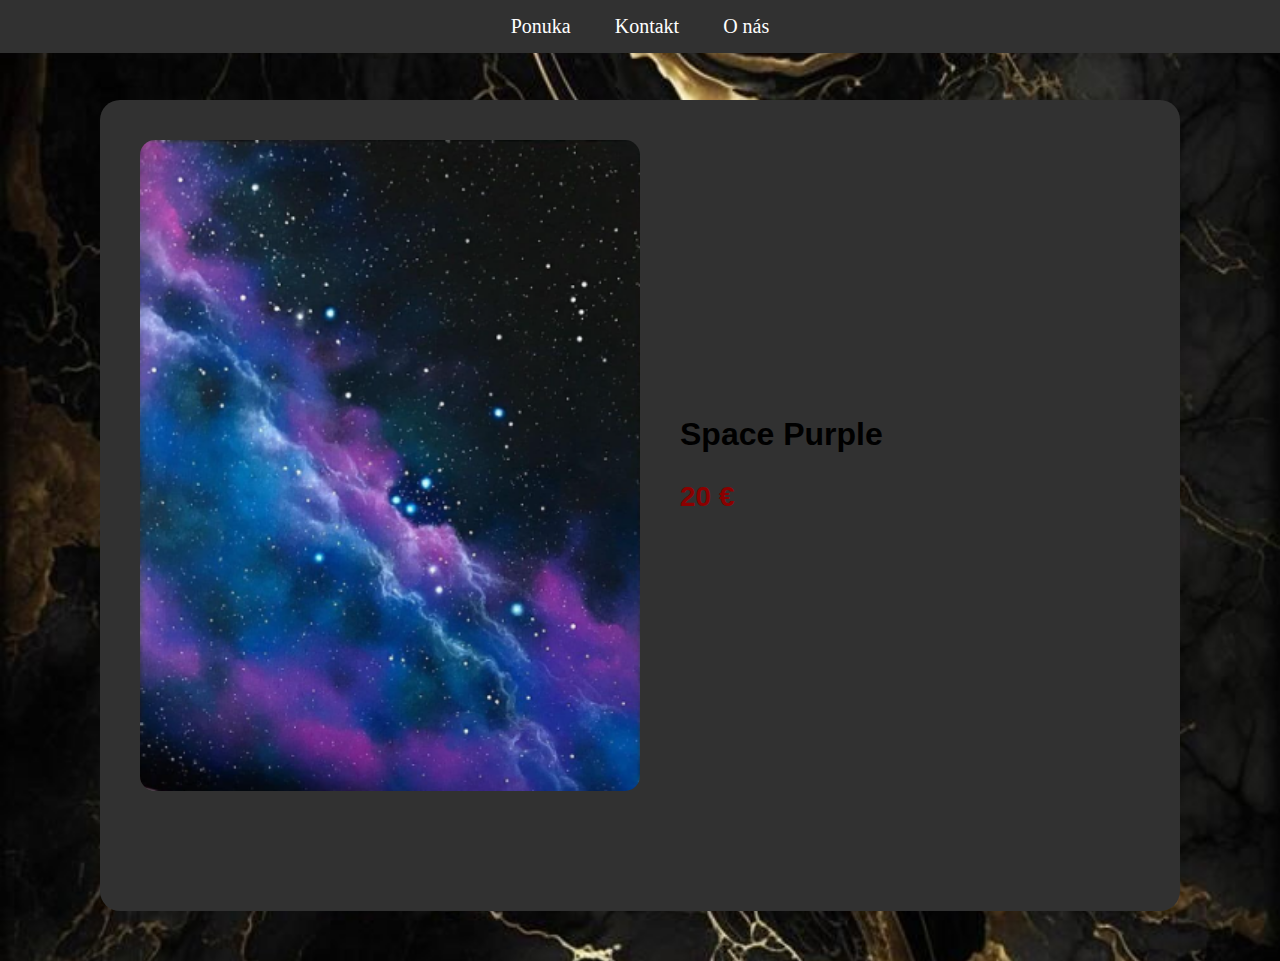
<file: Main/4.html>
<!DOCTYPE html>
<html lang="sk">
<head>
  <meta charset="UTF-8">
  <meta name="viewport" content="width=device-width, initial-scale=1.0">
  <title>Abstraktný obraz</title>
  <link rel="stylesheet" href="4.css">
  <style>
    /* Layout pre detail produktu */
    .product-detail {
      display: flex;
      align-items: center;
      gap: 40px;
    }

    .product-detail img {
      width: 50%;
      border-radius: 15px;
    }

    .product-info {
      flex: 1;
    }

    .product-info h2 {
      font-size: 32px;
      margin-bottom: 20px;
    }

    .product-info .price {
      font-size: 28px;
      color: darkred;
      font-weight: bold;
    }
  </style>
</head>
<body>

<!-- Hlavička -->
  <header><a href="index.html">Ponuka</a> 
    <a href="index.html#kontakt">Kontakt</a>
    <a href="index.html#onas">O nás</a>
    
    
  </header>

  <!-- Obsah -->
  <div class="container">
    <section class="product-detail">
      <img src="prpl.PNG" alt="Abstraktný obraz">
      <div class="product-info">
        <h2>Space Purple</h2>
        <p class="price">20 €</p>
      </div>
    </section>
  </div>

</body>
</html>
</file>
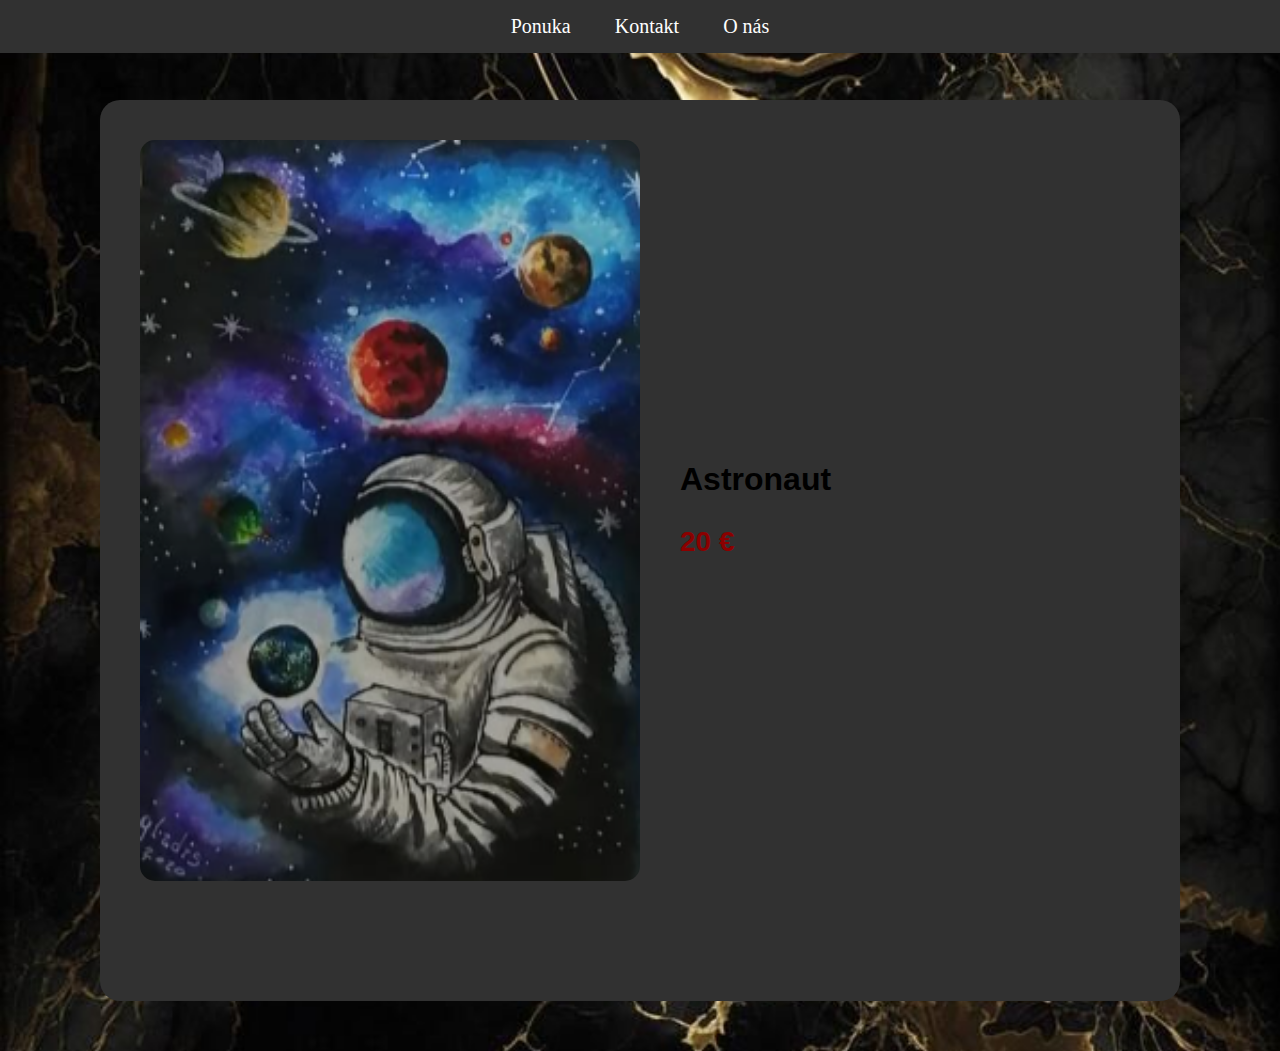
<file: Main/5.html>
<!DOCTYPE html>
<html lang="sk">
<head>
  <meta charset="UTF-8">
  <meta name="viewport" content="width=device-width, initial-scale=1.0">
  <title>Abstraktný obraz</title>
  <link rel="stylesheet" href="5.css">
  <style>
    /* Layout pre detail produktu */
    .product-detail {
      display: flex;
      align-items: center;
      gap: 40px;
    }

    .product-detail img {
      width: 50%;
      border-radius: 15px;
    }

    .product-info {
      flex: 1;
    }

    .product-info h2 {
      font-size: 32px;
      margin-bottom: 20px;
    }

    .product-info .price {
      font-size: 28px;
      color: darkred;
      font-weight: bold;
    }
  </style>
</head>
<body>

<!-- Hlavička -->
  <header><a href="index.html">Ponuka</a> 
    <a href="index.html#kontakt">Kontakt</a>
    <a href="index.html#onas">O nás</a>
    
  </header>

  <!-- Obsah -->
  <div class="container">
    <section class="product-detail">
      <img src="Ast.PNG" alt="Abstraktný obraz">
      <div class="product-info">
        <h2>Astronaut</h2>
        <p class="price">20 €</p>
      </div>
    </section>
  </div>

</body>
</html>
</file>
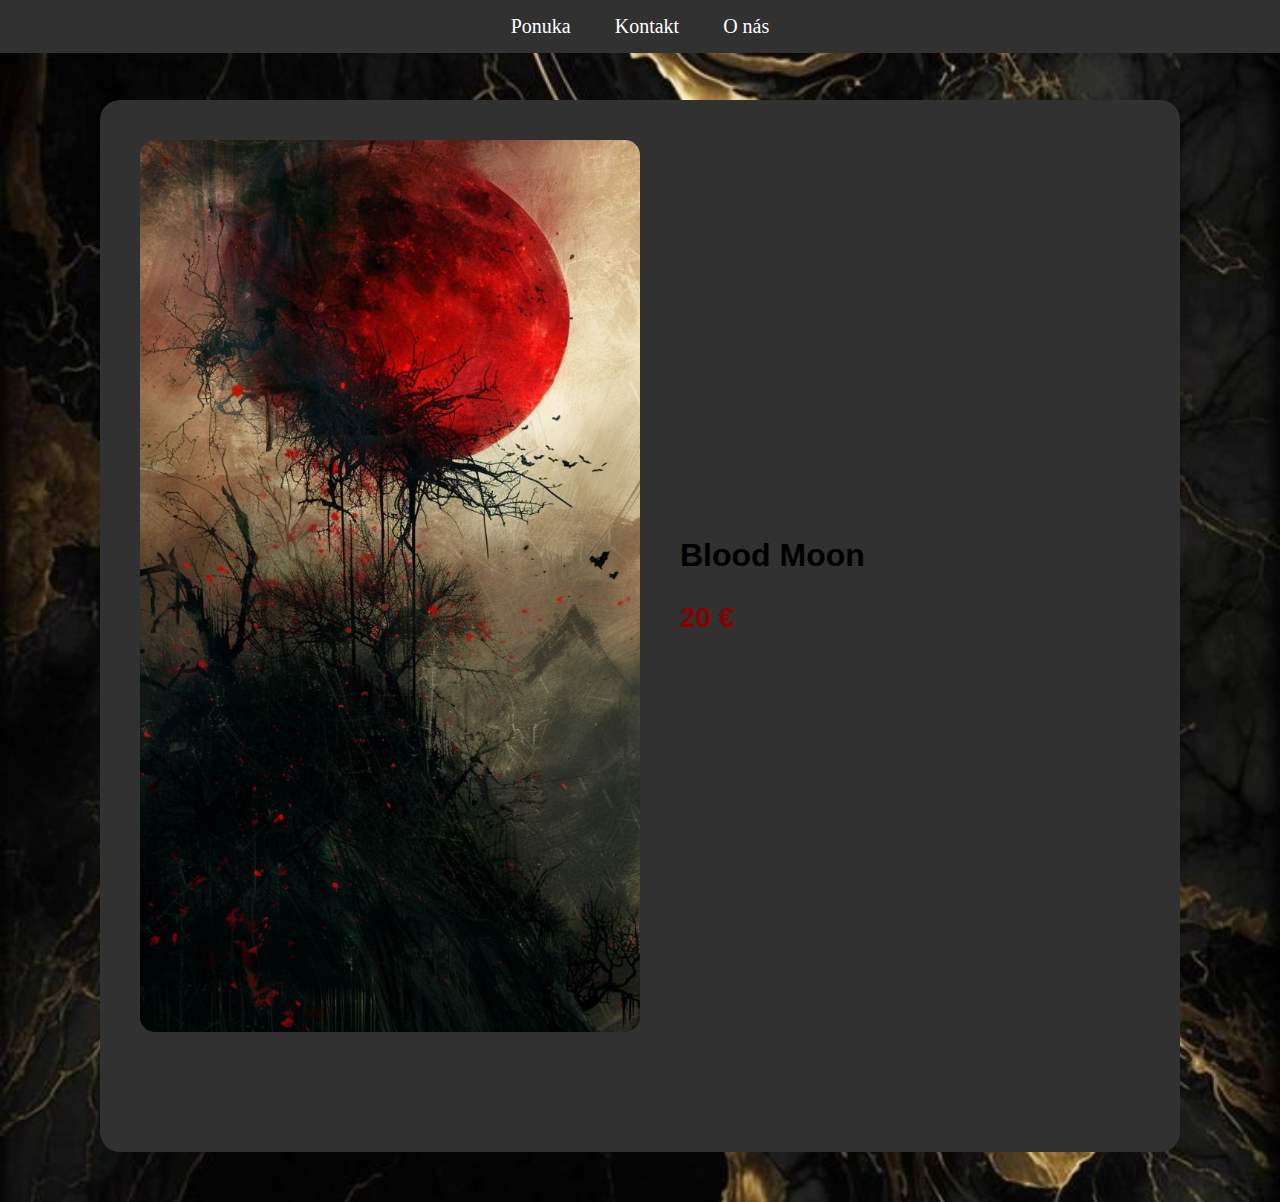
<file: Main/6.html>
<!DOCTYPE html>
<html lang="sk">
<head>
  <meta charset="UTF-8">
  <meta name="viewport" content="width=device-width, initial-scale=1.0">
  <title>Abstraktný obraz</title>
  <link rel="stylesheet" href="6.css">
  <style>
    /* Layout pre detail produktu */
    .product-detail {
      display: flex;
      align-items: center;
      gap: 40px;
    }

    .product-detail img {
      width: 50%;
      border-radius: 15px;
    }

    .product-info {
      flex: 1;
    }

    .product-info h2 {
      font-size: 32px;
      margin-bottom: 20px;
    }

    .product-info .price {
      font-size: 28px;
      color: darkred;
      font-weight: bold;
    }
  </style>
</head>
<body>

<!-- Hlavička -->
  <header><a href="index.html">Ponuka</a> 
    <a href="index.html#kontakt">Kontakt</a>
    <a href="index.html#onas">O nás</a>
    
    
  </header>

  <!-- Obsah -->
  <div class="container">
    <section class="product-detail">
      <img src="m.jpg" alt="Abstraktný obraz">
      <div class="product-info">
        <h2>Blood Moon</h2>
        <p class="price">20 €</p>
      </div>
    </section>
  </div>

</body>
</html>
</file>
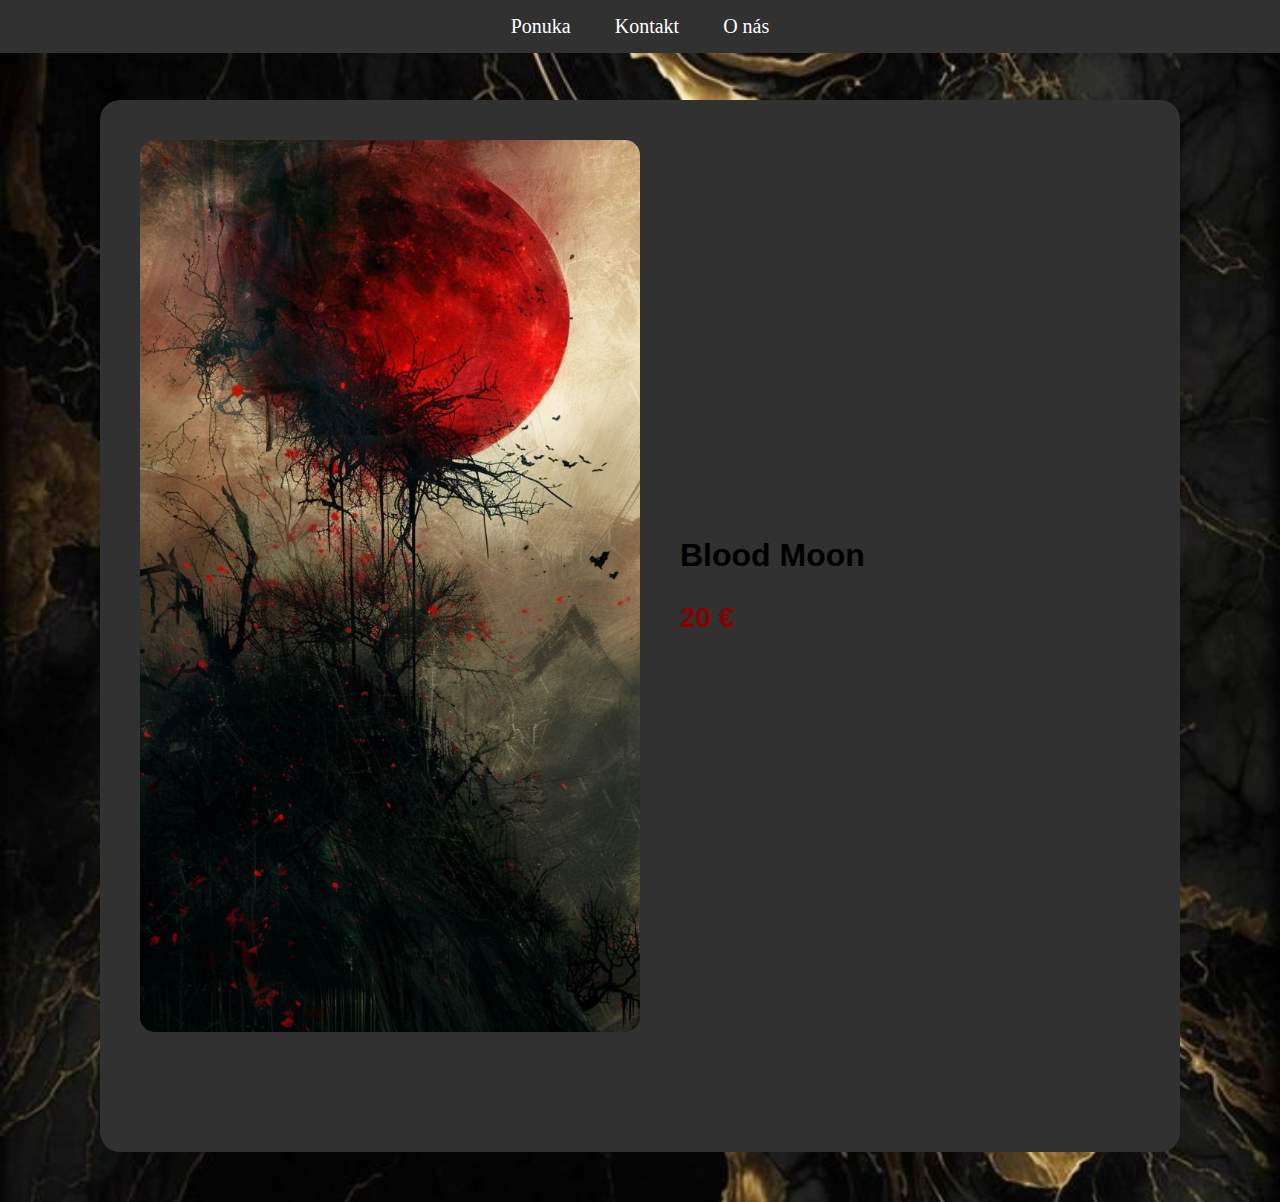
<file: Main/7.html>
<!DOCTYPE html>
<html lang="sk">
<head>
  <meta charset="UTF-8">
  <meta name="viewport" content="width=device-width, initial-scale=1.0">
  <title>Abstraktný obraz</title>
  <link rel="stylesheet" href="7.css">
  <style>
    /* Layout pre detail produktu */
    .product-detail {
      display: flex;
      align-items: center;
      gap: 40px;
    }

    .product-detail img {
      width: 50%;
      border-radius: 15px;
    }

    .product-info {
      flex: 1;
    }

    .product-info h2 {
      font-size: 32px;
      margin-bottom: 20px;
    }

    .product-info .price {
      font-size: 28px;
      color: darkred;
      font-weight: bold;
    }
  </style>
</head>
<body>

  <!-- Hlavička -->
  <header><a href="index.html">Ponuka</a> 
    <a href="index.html#kontakt">Kontakt</a>
    <a href="index.html#onas">O nás</a>
    
    
  </header>

  <!-- Obsah -->
  <div class="container">
    <section class="product-detail">
      <img src="m.jpg" alt="Abstraktný obraz">
      <div class="product-info">
        <h2>Blood Moon</h2>
        <p class="price">20 €</p>
      </div>
    </section>
  </div>

</body>
</html>
</file>
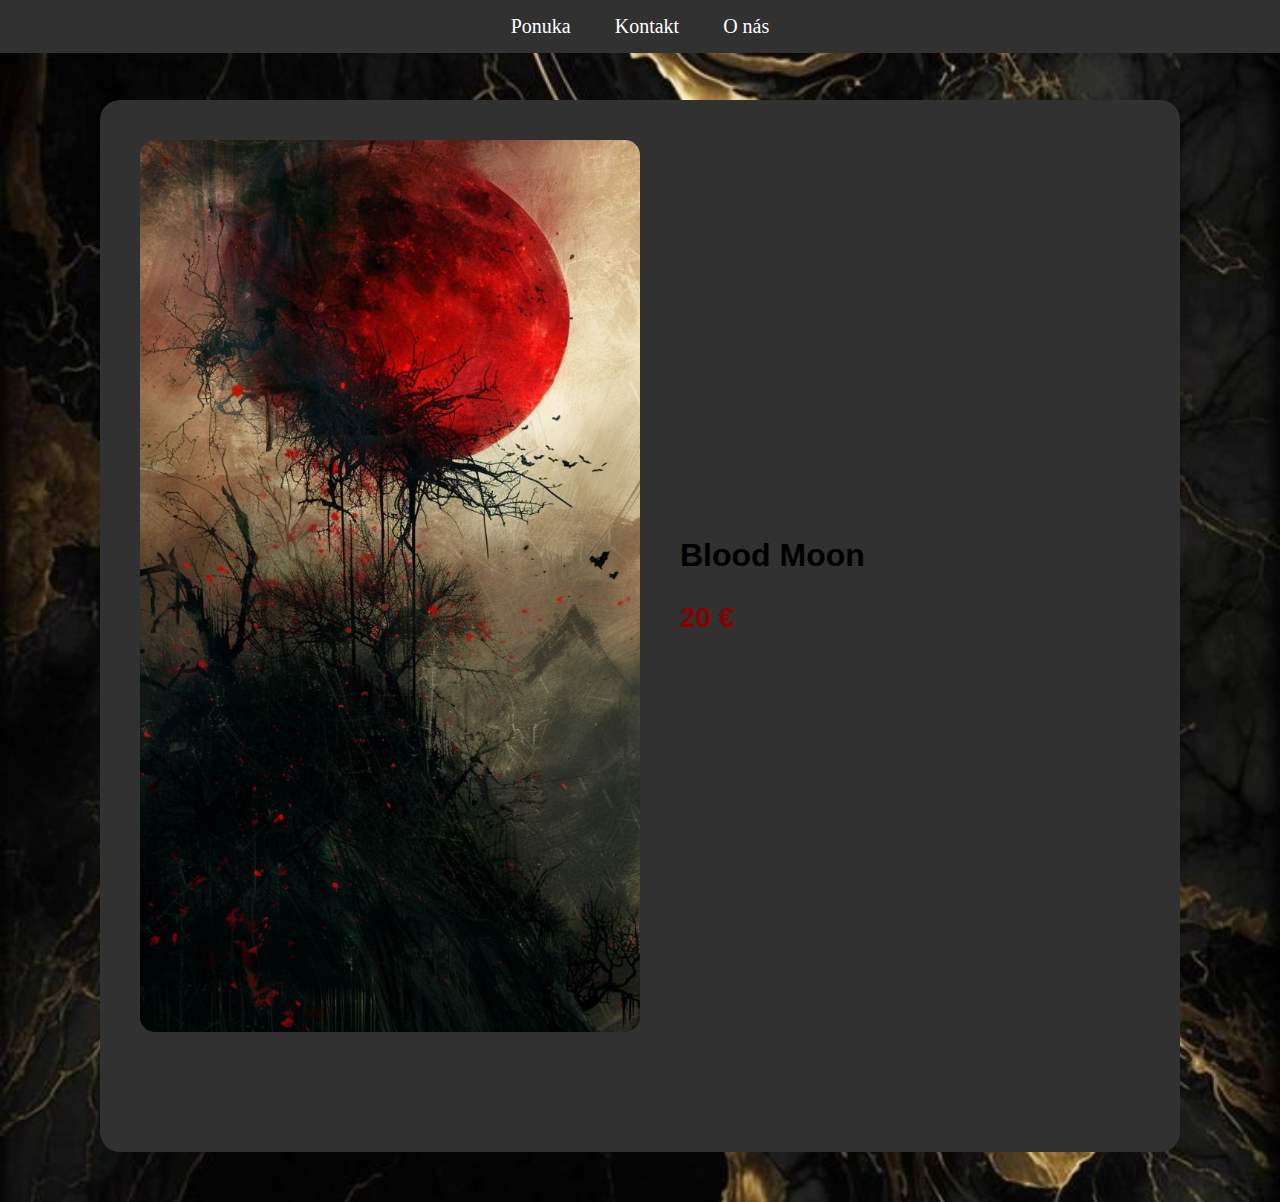
<file: Main/8.html>
<!DOCTYPE html>
<html lang="sk">
<head>
  <meta charset="UTF-8">
  <meta name="viewport" content="width=device-width, initial-scale=1.0">
  <title>Abstraktný obraz</title>
  <link rel="stylesheet" href="8.css">
  <style>
    /* Layout pre detail produktu */
    .product-detail {
      display: flex;
      align-items: center;
      gap: 40px;
    }

    .product-detail img {
      width: 50%;
      border-radius: 15px;
    }

    .product-info {
      flex: 1;
    }

    .product-info h2 {
      font-size: 32px;
      margin-bottom: 20px;
    }

    .product-info .price {
      font-size: 28px;
      color: darkred;
      font-weight: bold;
    }
  </style>
</head>
<body>

  <!-- Hlavička -->
  <header><a href="index.html">Ponuka</a> 
    <a href="index.html#kontakt">Kontakt</a>
    <a href="index.html#onas">O nás</a>
    
  </header>

  <!-- Obsah -->
  <div class="container">
    <section class="product-detail">
      <img src="m.jpg" alt="Abstraktný obraz">
      <div class="product-info">
        <h2>Blood Moon</h2>
        <p class="price">20 €</p>
      </div>
    </section>
  </div>

</body>
</html>
</file>
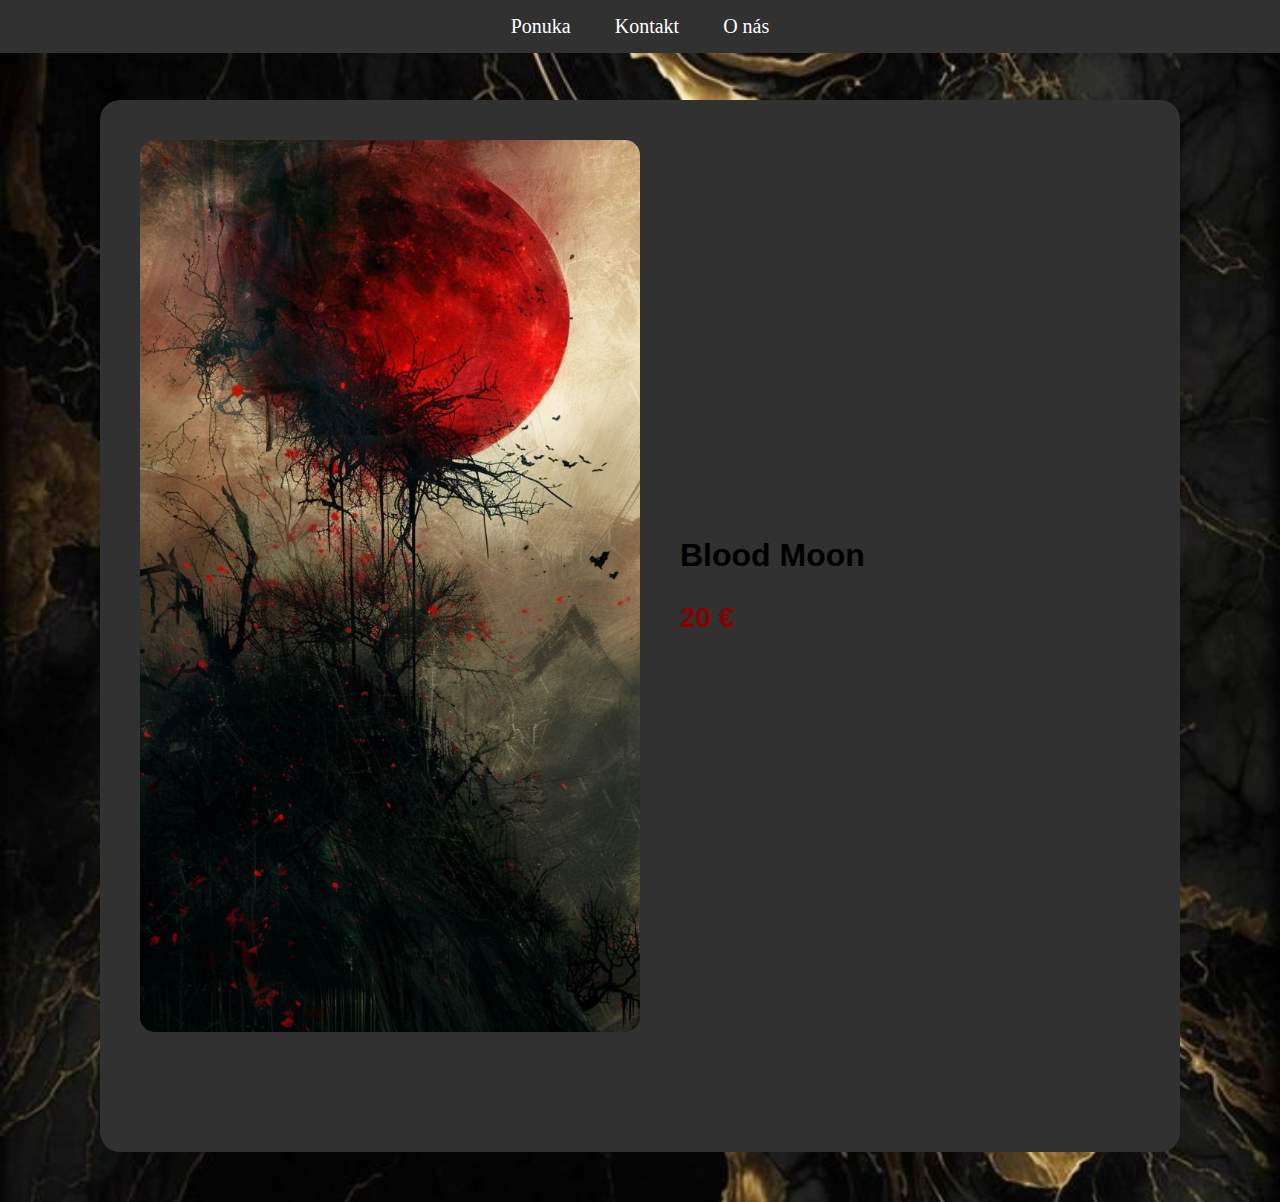
<file: Main/9.html>
<!DOCTYPE html>
<html lang="sk">
<head>
  <meta charset="UTF-8">
  <meta name="viewport" content="width=device-width, initial-scale=1.0">
  <title>Abstraktný obraz</title>
  <link rel="stylesheet" href="9.css">
  <style>
    /* Layout pre detail produktu */
    .product-detail {
      display: flex;
      align-items: center;
      gap: 40px;
    }

    .product-detail img {
      width: 50%;
      border-radius: 15px;
    }

    .product-info {
      flex: 1;
    }

    .product-info h2 {
      font-size: 32px;
      margin-bottom: 20px;
    }

    .product-info .price {
      font-size: 28px;
      color: darkred;
      font-weight: bold;
    }
  </style>
</head>
<body>

<!-- Hlavička -->
  <header><a href="index.html">Ponuka</a> 
    <a href="index.html#kontakt">Kontakt</a>
    <a href="index.html#onas">O nás</a>
    
    
  </header>

  <!-- Obsah -->
  <div class="container">
    <section class="product-detail">
      <img src="m.jpg" alt="Abstraktný obraz">
      <div class="product-info">
        <h2>Blood Moon</h2>
        <p class="price">20 €</p>
      </div>
    </section>
  </div>

</body>
</html>
</file>
<file: Main/4.css>
/* Smooth scroll */
html {
  scroll-behavior: smooth;
}

body {
  margin: 0;
  font-family: Arial, sans-serif;
  background: url("pzd.jpg") no-repeat center center fixed;
  background-size: cover; /* aby obrázok pokryl celú plochu */
}


/* Hlavička */
header {
  background-color: rgb(49, 49, 49);
  color: white;
  padding: 15px 0;
  text-align: center;
  position: fixed;
  top: 0;
  width: 100%;
  z-index: 1000;
  font-family: 'Playfair Display', serif; /* fancy font */
}

header a {
  color: white;
  text-decoration: none;
  margin: 0 20px;
  font-size: 20px;
}

header a:hover {
  text-decoration: underline;
}

/* Centrálne pole */
.container {
  max-width: 1000px;
  margin: 100px auto 50px;
  background: rgb(49, 49, 49);
  border-radius: 20px;
  padding: 40px;
  min-height: 80vh;
  transition: transform 0.3s ease, box-shadow 0.3s ease;
}

.container:hover {
  transform: scale(1.02);
  box-shadow: 0 10px 25px rgba(0, 0, 0, 0.2);
}

/* Sekcie */
section {
  margin-bottom: 80px;
}

h1 {
  text-align: center;
}

/* Ponuka - mriežka produktov */
.products {
  display: grid;
  grid-template-columns: repeat(3, 1fr);
  gap: 20px;
  margin-bottom: 30px;
}

.product {
  background: #f2f2f2;
  border-radius: 15px;
  padding: 15px;
  text-align: center;
  transition: transform 0.3s ease, box-shadow 0.3s ease;
}

.product img {
  width: 100%;
  border-radius: 10px;
}

.product p {
  margin: 10px 0;
}

.product .price {
  font-weight: bold;
  color: darkred;
  
}

/* Hover efekt na produkty */
.product:hover {
  transform: scale(1.05);
  box-shadow: inset;
}
</file>
<file: Main/5.css>
/* Smooth scroll */
html {
  scroll-behavior: smooth;
}

body {
  margin: 0;
  font-family: Arial, sans-serif;
  background: url("pzd.jpg") no-repeat center center fixed;
  background-size: cover; /* aby obrázok pokryl celú plochu */
}


/* Hlavička */
header {
  background-color: rgb(49, 49, 49);
  color: white;
  padding: 15px 0;
  text-align: center;
  position: fixed;
  top: 0;
  width: 100%;
  z-index: 1000;
  font-family: 'Playfair Display', serif; /* fancy font */
}

header a {
  color: white;
  text-decoration: none;
  margin: 0 20px;
  font-size: 20px;
}

header a:hover {
  text-decoration: underline;
}

/* Centrálne pole */
.container {
  max-width: 1000px;
  margin: 100px auto 50px;
  background: rgb(49, 49, 49);
  border-radius: 20px;
  padding: 40px;
  min-height: 80vh;
  transition: transform 0.3s ease, box-shadow 0.3s ease;
}

.container:hover {
  transform: scale(1.02);
  box-shadow: 0 10px 25px rgba(0, 0, 0, 0.2);
}

/* Sekcie */
section {
  margin-bottom: 80px;
}

h1 {
  text-align: center;
}

/* Ponuka - mriežka produktov */
.products {
  display: grid;
  grid-template-columns: repeat(3, 1fr);
  gap: 20px;
  margin-bottom: 30px;
}

.product {
  background: #f2f2f2;
  border-radius: 15px;
  padding: 15px;
  text-align: center;
  transition: transform 0.3s ease, box-shadow 0.3s ease;
}

.product img {
  width: 100%;
  border-radius: 10px;
}

.product p {
  margin: 10px 0;
}

.product .price {
  font-weight: bold;
  color: darkred;
  
}

/* Hover efekt na produkty */
.product:hover {
  transform: scale(1.05);
  box-shadow: inset;
}
</file>
<file: Main/6.css>
/* Smooth scroll */
html {
  scroll-behavior: smooth;
}

body {
  margin: 0;
  font-family: Arial, sans-serif;
  background: url("pzd.jpg") no-repeat center center fixed;
  background-size: cover; /* aby obrázok pokryl celú plochu */
}


/* Hlavička */
header {
  background-color: rgb(49, 49, 49);
  color: white;
  padding: 15px 0;
  text-align: center;
  position: fixed;
  top: 0;
  width: 100%;
  z-index: 1000;
  font-family: 'Playfair Display', serif; /* fancy font */
}

header a {
  color: white;
  text-decoration: none;
  margin: 0 20px;
  font-size: 20px;
}

header a:hover {
  text-decoration: underline;
}

/* Centrálne pole */
.container {
  max-width: 1000px;
  margin: 100px auto 50px;
  background: rgb(49, 49, 49);
  border-radius: 20px;
  padding: 40px;
  min-height: 80vh;
  transition: transform 0.3s ease, box-shadow 0.3s ease;
}

.container:hover {
  transform: scale(1.02);
  box-shadow: 0 10px 25px rgba(0, 0, 0, 0.2);
}

/* Sekcie */
section {
  margin-bottom: 80px;
}

h1 {
  text-align: center;
}

/* Ponuka - mriežka produktov */
.products {
  display: grid;
  grid-template-columns: repeat(3, 1fr);
  gap: 20px;
  margin-bottom: 30px;
}

.product {
  background: #f2f2f2;
  border-radius: 15px;
  padding: 15px;
  text-align: center;
  transition: transform 0.3s ease, box-shadow 0.3s ease;
}

.product img {
  width: 100%;
  border-radius: 10px;
}

.product p {
  margin: 10px 0;
}

.product .price {
  font-weight: bold;
  color: darkred;
  
}

/* Hover efekt na produkty */
.product:hover {
  transform: scale(1.05);
  box-shadow: inset;
}
</file>
<file: Main/7.css>
/* Smooth scroll */
html {
  scroll-behavior: smooth;
}

body {
  margin: 0;
  font-family: Arial, sans-serif;
  background: url("pzd.jpg") no-repeat center center fixed;
  background-size: cover; /* aby obrázok pokryl celú plochu */
}


/* Hlavička */
header {
  background-color: rgb(49, 49, 49);
  color: white;
  padding: 15px 0;
  text-align: center;
  position: fixed;
  top: 0;
  width: 100%;
  z-index: 1000;
  font-family: 'Playfair Display', serif; /* fancy font */
}

header a {
  color: white;
  text-decoration: none;
  margin: 0 20px;
  font-size: 20px;
}

header a:hover {
  text-decoration: underline;
}

/* Centrálne pole */
.container {
  max-width: 1000px;
  margin: 100px auto 50px;
  background: rgb(49, 49, 49);
  border-radius: 20px;
  padding: 40px;
  min-height: 80vh;
  transition: transform 0.3s ease, box-shadow 0.3s ease;
}

.container:hover {
  transform: scale(1.02);
  box-shadow: 0 10px 25px rgba(0, 0, 0, 0.2);
}

/* Sekcie */
section {
  margin-bottom: 80px;
}

h1 {
  text-align: center;
}

/* Ponuka - mriežka produktov */
.products {
  display: grid;
  grid-template-columns: repeat(3, 1fr);
  gap: 20px;
  margin-bottom: 30px;
}

.product {
  background: #f2f2f2;
  border-radius: 15px;
  padding: 15px;
  text-align: center;
  transition: transform 0.3s ease, box-shadow 0.3s ease;
}

.product img {
  width: 100%;
  border-radius: 10px;
}

.product p {
  margin: 10px 0;
}

.product .price {
  font-weight: bold;
  color: darkred;
  
}

/* Hover efekt na produkty */
.product:hover {
  transform: scale(1.05);
  box-shadow: inset;
}
</file>
<file: Main/8.css>
/* Smooth scroll */
html {
  scroll-behavior: smooth;
}

body {
  margin: 0;
  font-family: Arial, sans-serif;
  background: url("pzd.jpg") no-repeat center center fixed;
  background-size: cover; /* aby obrázok pokryl celú plochu */
}


/* Hlavička */
header {
  background-color: rgb(49, 49, 49);
  color: white;
  padding: 15px 0;
  text-align: center;
  position: fixed;
  top: 0;
  width: 100%;
  z-index: 1000;
  font-family: 'Playfair Display', serif; /* fancy font */
}

header a {
  color: white;
  text-decoration: none;
  margin: 0 20px;
  font-size: 20px;
}

header a:hover {
  text-decoration: underline;
}

/* Centrálne pole */
.container {
  max-width: 1000px;
  margin: 100px auto 50px;
  background: rgb(49, 49, 49);
  border-radius: 20px;
  padding: 40px;
  min-height: 80vh;
  transition: transform 0.3s ease, box-shadow 0.3s ease;
}

.container:hover {
  transform: scale(1.02);
  box-shadow: 0 10px 25px rgba(0, 0, 0, 0.2);
}

/* Sekcie */
section {
  margin-bottom: 80px;
}

h1 {
  text-align: center;
}

/* Ponuka - mriežka produktov */
.products {
  display: grid;
  grid-template-columns: repeat(3, 1fr);
  gap: 20px;
  margin-bottom: 30px;
}

.product {
  background: #f2f2f2;
  border-radius: 15px;
  padding: 15px;
  text-align: center;
  transition: transform 0.3s ease, box-shadow 0.3s ease;
}

.product img {
  width: 100%;
  border-radius: 10px;
}

.product p {
  margin: 10px 0;
}

.product .price {
  font-weight: bold;
  color: darkred;
  
}

/* Hover efekt na produkty */
.product:hover {
  transform: scale(1.05);
  box-shadow: inset;
}
</file>
<file: Main/9.css>
/* Smooth scroll */
html {
  scroll-behavior: smooth;
}

body {
  margin: 0;
  font-family: Arial, sans-serif;
  background: url("pzd.jpg") no-repeat center center fixed;
  background-size: cover; /* aby obrázok pokryl celú plochu */
}


/* Hlavička */
header {
  background-color: rgb(49, 49, 49);
  color: white;
  padding: 15px 0;
  text-align: center;
  position: fixed;
  top: 0;
  width: 100%;
  z-index: 1000;
  font-family: 'Playfair Display', serif; /* fancy font */
}

header a {
  color: white;
  text-decoration: none;
  margin: 0 20px;
  font-size: 20px;
}

header a:hover {
  text-decoration: underline;
}

/* Centrálne pole */
.container {
  max-width: 1000px;
  margin: 100px auto 50px;
  background: rgb(49, 49, 49);
  border-radius: 20px;
  padding: 40px;
  min-height: 80vh;
  transition: transform 0.3s ease, box-shadow 0.3s ease;
}

.container:hover {
  transform: scale(1.02);
  box-shadow: 0 10px 25px rgba(0, 0, 0, 0.2);
}

/* Sekcie */
section {
  margin-bottom: 80px;
}

h1 {
  text-align: center;
}

/* Ponuka - mriežka produktov */
.products {
  display: grid;
  grid-template-columns: repeat(3, 1fr);
  gap: 20px;
  margin-bottom: 30px;
}

.product {
  background: #f2f2f2;
  border-radius: 15px;
  padding: 15px;
  text-align: center;
  transition: transform 0.3s ease, box-shadow 0.3s ease;
}

.product img {
  width: 100%;
  border-radius: 10px;
}

.product p {
  margin: 10px 0;
}

.product .price {
  font-weight: bold;
  color: darkred;
  
}

/* Hover efekt na produkty */
.product:hover {
  transform: scale(1.05);
  box-shadow: inset;
}
</file>
